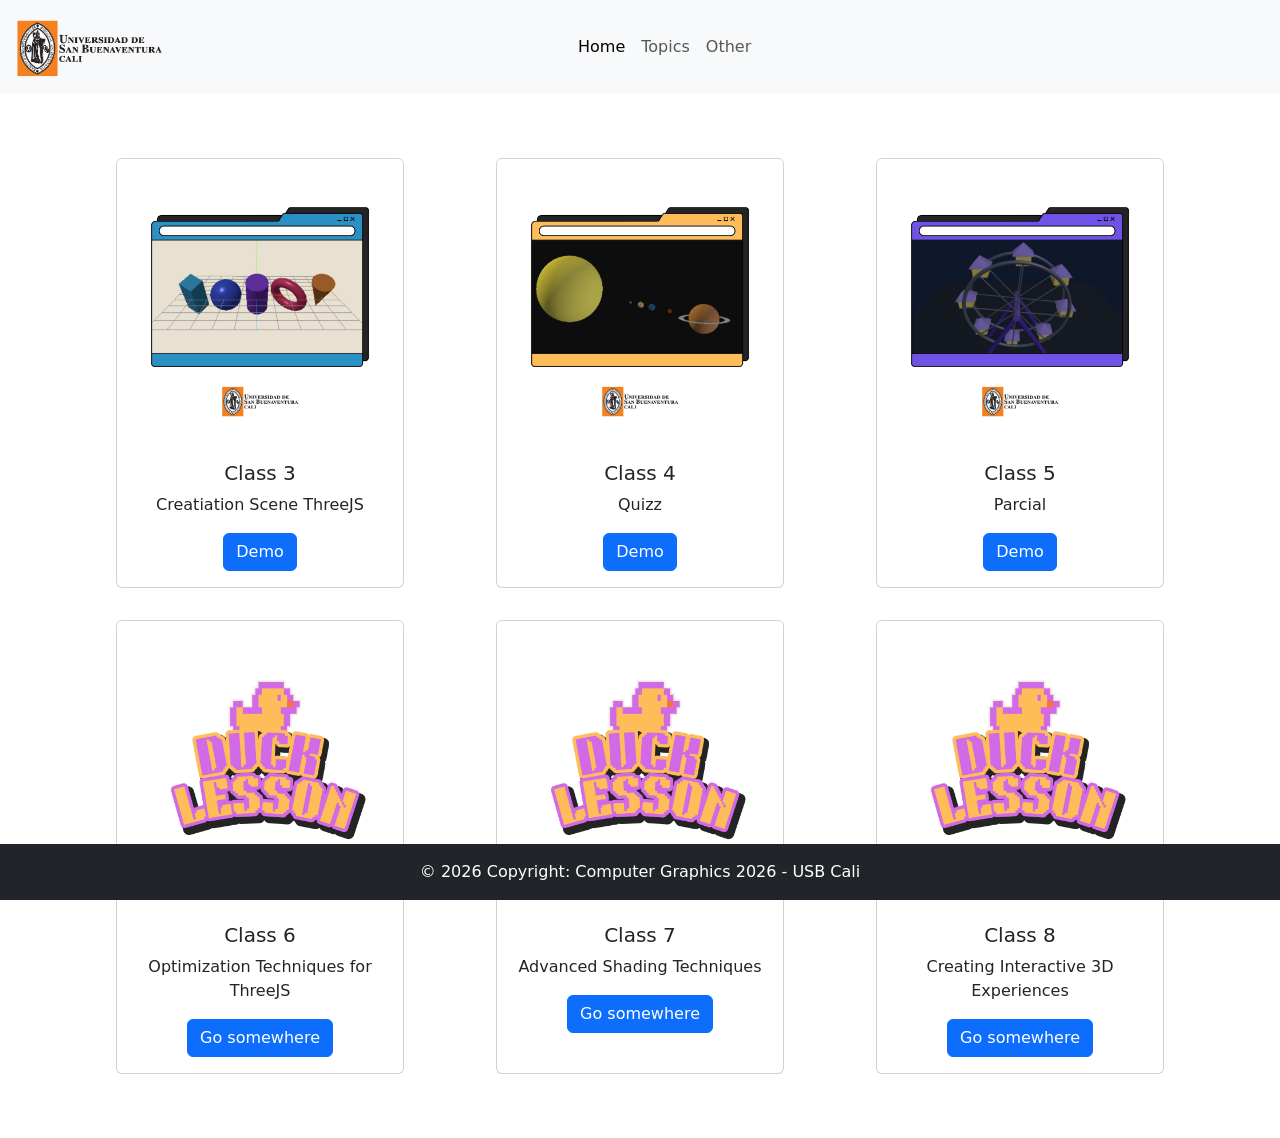
<file: index.html>
<!DOCTYPE html>
<html lang="en">

<head>
    <meta charset="UTF-8">
    <meta name="viewport" content="width=device-width, initial-scale=1.0">
    <title>Computer Graphics 2026</title>
    <!-- Link to the CSS file -->
    <link rel="stylesheet" type="text/css" href="./src/css/style.css">
    <!-- Link to the JavaScript file -->
    <script src="./src/js/main.js"></script>

    <link href="https://cdn.jsdelivr.net/npm/bootstrap@5.3.8/dist/css/bootstrap.min.css" rel="stylesheet"
        integrity="sha384-sRIl4kxILFvY47J16cr9ZwB07vP4J8+LH7qKQnuqkuIAvNWLzeN8tE5YBujZqJLB" crossorigin="anonymous">

</head>

<body>
    <nav class="navbar navbar-expand-lg bg-body-tertiary">
        <div class="container-fluid">
            <a class="navbar-brand" href="#">
                <img src="./src/img/logo-usb-cali.png" alt="Logo" width="30%" class="d-inline-block align-text-top">
            </a>
            <button class="navbar-toggler" type="button" data-bs-toggle="collapse" data-bs-target="#navbarNav"
                aria-controls="navbarNav" aria-expanded="false" aria-label="Toggle navigation">
                <span class="navbar-toggler-icon"></span>
            </button>
            <div class="collapse navbar-collapse" id="navbarNav">
                <ul class="navbar-nav">
                    <li class="nav-item">
                        <a class="nav-link active" aria-current="page" href="#">Home</a>
                    </li>
                    <li class="nav-item">
                        <a class="nav-link" href="#">Topics</a>
                    </li>
                    <li class="nav-item">
                        <a class="nav-link" href="#">Other</a>
                    </li>
                </ul>
            </div>
        </div>
    </nav>

    <!-- create of content -->
    <div class="container text-center py-5">
        <div class="row py-3">
            <div class="col-md-4 d-flex justify-content-center">
                <div class="card" style="width: 18rem;">
                    <img src="./src/img/3.jpg" class="card-img-top" alt="img_question">
                    <div class="card-body">
                        <h5 class="card-title">Class 3</h5>
                        <p class="card-text">Creatiation Scene ThreeJS</p>
                        <a href="./topics/class3/class3.html" class="btn btn-primary">Demo</a>
                    </div>
                </div>
            </div>
            <!--CLASS3-->
            <div class="col-md-4 d-flex justify-content-center">
                <div class="card" style="width: 18rem;">
                    <img src="./src/img/4.jpg" class="card-img-top" alt="img_question">
                    <div class="card-body">
                        <h5 class="card-title">Class 4</h5>
                        <p class="card-text">Quizz</p>
                        
                        <a href="./topics/class4/class4.html" class="btn btn-primary">Demo</a>
                    </div>
                </div>
            </div>
            <!--CLASS4-->
            <div class="col-md-4 d-flex justify-content-center">
                <div class="card" style="width: 18rem;">
                    <img src="./src/img/5.jpg" class="card-img-top" alt="img_question">
                    <div class="card-body">
                        <h5 class="card-title">Class 5</h5>
                        <p class="card-text">Parcial</p>
                        <a href="./topics/class5/class5.html" class="btn btn-primary">Demo</a>
                    </div>
                </div>
            </div>
        </div>
        <div class="row py-3">
            <div class="col-md-4 d-flex justify-content-center">
                <div class="card" style="width: 18rem;">
                    <img src="./src/img/card_img.jpg" class="card-img-top" alt="img_question">
                    <div class="card-body">
                        <h5 class="card-title">Class 6</h5>
                        <p class="card-text">Optimization Techniques for ThreeJS</p>
                        <a href="#" class="btn btn-primary">Go somewhere</a>
                    </div>
                </div>
            </div>
            <div class="col-md-4 d-flex justify-content-center">
                <div class="card" style="width: 18rem;">
                    <img src="./src/img/card_img.jpg" class="card-img-top" alt="img_question">
                    <div class="card-body">
                        <h5 class="card-title">Class 7</h5>
                        <p class="card-text">Advanced Shading Techniques</p>
                        <a href="#" class="btn btn-primary">Go somewhere</a>
                    </div>
                </div>
            </div>
            <div class="col-md-4 d-flex justify-content-center">
                <div class="card" style="width: 18rem;">
                    <img src="./src/img/card_img.jpg" class="card-img-top" alt="img_question">
                    <div class="card-body">
                        <h5 class="card-title">Class 8</h5>
                        <p class="card-text">Creating Interactive 3D Experiences</p>
                        <a href="#" class="btn btn-primary">Go somewhere</a>
                    </div>
                </div>
            </div>
        </div>
    </div>

    <footer class="fixed-bottom text-center text-white bg-dark text-lg-start ">
        <!-- Copyright -->
        <div class="text-center p-3">
            © 2026 Copyright: Computer Graphics 2026 - USB Cali
        </div>
    </footer>

    <script src="https://cdn.jsdelivr.net/npm/bootstrap@5.3.8/dist/js/bootstrap.bundle.min.js"
        integrity="sha384-FKyoEForCGlyvwx9Hj09JcYn3nv7wiPVlz7YYwJrWVcXK/BmnVDxM+D2scQbITxI"
        crossorigin="anonymous"></script>

</body>
</file>
<file: src/css/style.css>
body{
    background-color: #e8e9ea; 
    text-align: center; 
    font-family: Arial, sans-serif;
}
</file>
